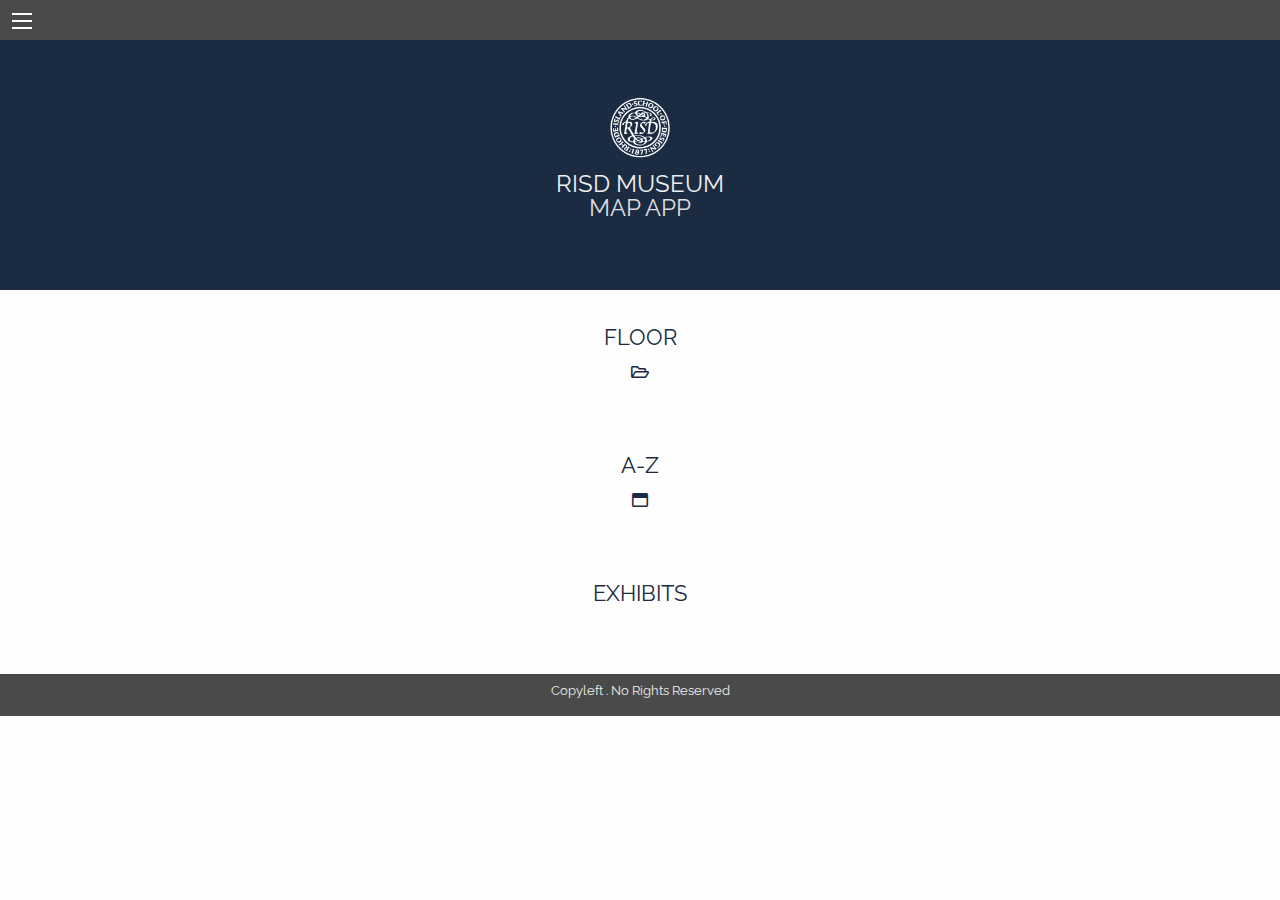
<file: index.html>
<!-- let the browser know that the document is written in html5 -->
<!doctype html>
<html class="no-js" lang="en" dir="ltr">

  <!-- the head contains instructions for the browser, but does not produced any output to the browser window  -->
  <head>
    <meta charset="utf-8">
    <meta http-equiv="x-ua-compatible" content="ie=edge">

    <meta name="viewport" content="width=device-width, initial-scale=1.0">

    <!-- important for seo -->
    <meta name="author" content="Matt Thibeault">

    <!-- important for seo, description should be no more than 160 characters  -->
    <meta name="description" content="">

    <!-- set the value for bookmarks, title bar, and clickable link in search engines, should not exceed 70 characters -->
    <title>RISD MUSEUM</title>

    <!-- links page to google fonts  -->
    <link href="https://fonts.googleapis.com/css?family=Raleway:100,200,300,400,500,600" rel="stylesheet">

    <link href="https://use.fontawesome.com/releases/v5.0.6/css/all.css" rel="stylesheet">
    <!-- foundation styles -->
    <link rel="stylesheet" href="css/foundation.css">

    <!-- custom styles -->
    <link rel="stylesheet" href="css/app.css">
  </head>

  <body>
    <nav class="fixed">
    <div class="off-canvas-wrapper">
      <div class="off-canvas-wrapper-inner" data-off-canvas-wrapper>
        <div class="off-canvas position-left" id="offCanvasLeft" data-off-canvas>

          <ul class="vertical menu" data-drilldown>
              <li>
                  <a href="index.html">HOME</a>
              </li>
              <li class="has-dropdown">
                <a href="#">COLLECTION</a>
                  <ul class="dropdown">
                    <li><a href="#">ANCIENT ART</a></li>
                    <li><a href="#">ASIAN ART</a></li>
                    <li><a href="contemporary.html">CONTEMPORARY ART</a></li>
                    <li><a href="#">COSTUME AND TEXTILES</a></li>
                    <li><a href="#">PAINTING AND SCULPTURE</a></li>
                    <li><a href="#">PRINTS, DRAWINGS, AND PHOTOGRAPHS</a></li>
                </ul>
              </li>

          

            <li class="has-dropdown">
              <a href="#">FLOOR</a>
              <ul class="dropdown">
                  <li><a href="thirdfloor.html">3 </a></li>
                  <li><a href="fourthfloor.html">4 </a></li>
                  <li><a href="fifthfloor.html"> 5</a></li>
                   <li><a href="sixthfloor.html"> 6</a></li>
              </ul>
            </li>

            <li class="has-dropdown">
              <a href="#">A-Z</a>
              <ul class="dropdown">
                  <li><a href="#"> </a></li>
                  <li><a href="#"> </a></li>
                  <li><a href="#"> </a></li>
              </ul>
            </li>
          </ul>

        </div>

        <div class="off-canvas-content" data-off-canvas-content>
          <div class="title-bar">
            <div class="title-bar-left">
              <button class="menu-icon" type="button" data-open="offCanvasLeft"></button>
              <span class="title-bar-title"></span>
            </div>
            <div class="title-bar-right">
            </div>
          </div>
        </div>
      </div>
    </div>
    </nav>

    <a href="index.html">
      <header>
        <div class="logo">
          <img src="img/site/logo.png">
          <h1>RISD MUSEUM</h1>
          <h2>MAP APP</h2>
        </div>
      </header>
    </a>

  

      <div class="grid-x">
        <div class="cell">
          <a href="#">
            <h3>FLOOR</h3>
            <i class="far fa-folder-open"></i>
          </a>
        </div>

        <div class="cell">
            <a href="#">
              <h3>A-Z</h3>
              <i class="far fa-window-maximize"></i>
            </a>
        </div>
        <div class="cell">
          <a href="collections.html">
            <h3>EXHIBITS</h3>

          </a>
        </div>
      </div>
    </section>

    <footer>
      <h6>Copyleft . No Rights Reserved</h6>
    </footer>



    <!-- JavaScript - Do not touch! -->
    <script src="js/vendor/jquery.js"></script>
    <script src="js/vendor/what-input.js"></script>
    <script src="js/vendor/foundation.js"></script>
    <script src="js/app.js"></script>

  </body>

</html>
</file>
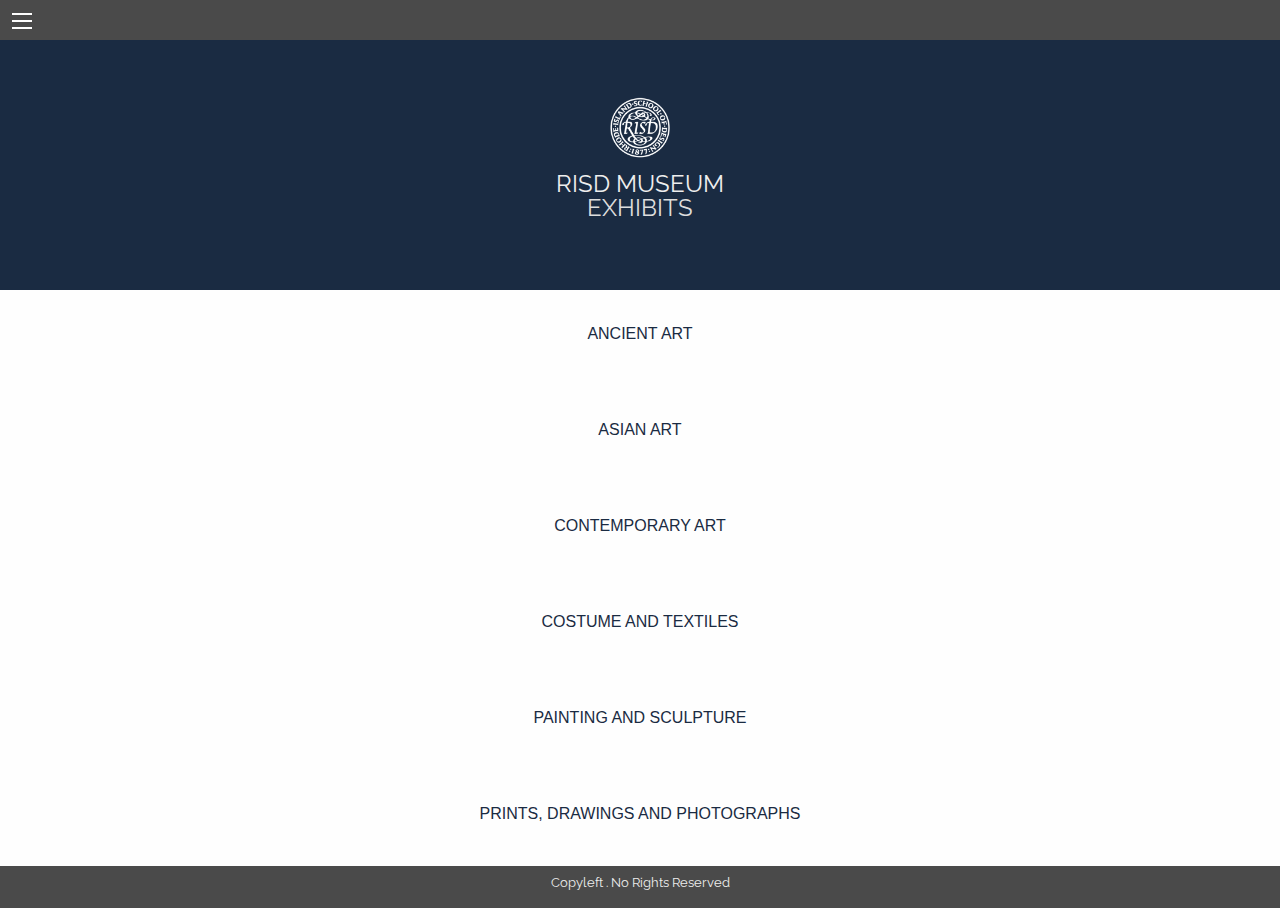
<file: collections.html>
<!-- let the browser know that the document is written in html5 -->
<!doctype html>
<html class="no-js" lang="en" dir="ltr">

  <!-- the head contains instructions for the browser, but does not produced any output to the browser window  -->
  <head>
    <meta charset="utf-8">
    <meta http-equiv="x-ua-compatible" content="ie=edge">

    <meta name="viewport" content="width=device-width, initial-scale=1.0">

    <!-- important for seo -->
    <meta name="author" content="Matt Thibeault">

    <!-- important for seo, description should be no more than 160 characters  -->
    <meta name="description" content="">

    <!-- set the value for bookmarks, title bar, and clickable link in search engines, should not exceed 70 characters -->
    <title>RISD MUSEUM</title>

    <!-- links page to google fonts  -->
    <link href="https://fonts.googleapis.com/css?family=Raleway:100,200,300,400,500,600" rel="stylesheet">

    <link href="https://use.fontawesome.com/releases/v5.0.6/css/all.css" rel="stylesheet">
    <!-- foundation styles -->
    <link rel="stylesheet" href="css/foundation.css">

    <!-- custom styles -->
    <link rel="stylesheet" href="css/app.css">
  </head>

  <body>
    <nav class="fixed">
    <div class="off-canvas-wrapper">
      <div class="off-canvas-wrapper-inner" data-off-canvas-wrapper>
        <div class="off-canvas position-left" id="offCanvasLeft" data-off-canvas>

          <ul class="vertical menu" data-drilldown>
              <li>
                  <a href="index.html">HOME</a>
              </li>
              <li class="has-dropdown">
                <a href="#">COLLECTION</a>
                  <ul class="dropdown">
                    <li><a href="#">ANCIENT ART</a></li>
                    <li><a href="#">ASIAN ART</a></li>
                    <li><a href="contemporary.html">CONTEMPORARY ART</a></li>
                    <li><a href="#">COSTUME AND TEXTILES</a></li>
                    <li><a href="#">PAINTING AND SCULPTURE</a></li>
                    <li><a href="#">PRINTS, DRAWINGS, AND PHOTOGRAPHS</a></li>
                </ul>
              </li>

          

            <li class="has-dropdown">
              <a href="#">FLOOR</a>
              <ul class="dropdown">
                  <li><a href="">3 </a></li>
                  <li><a href="#">4 </a></li>
                  <li><a href="#"> 5</a></li>
                   <li><a href="#"> 6</a></li>
              </ul>
            </li>

            <li class="has-dropdown">
              <a href="#">A-Z</a>
              <ul class="dropdown">
                  <li><a href="#"> </a></li>
                  <li><a href="#"> </a></li>
                  <li><a href="#"> </a></li>
              </ul>
            </li>
          </ul>

        </div>

        <div class="off-canvas-content" data-off-canvas-content>
          <div class="title-bar">
            <div class="title-bar-left">
              <button class="menu-icon" type="button" data-open="offCanvasLeft"></button>
              <span class="title-bar-title"></span>
            </div>
            <div class="title-bar-right">
            </div>
          </div>
        </div>
      </div>
    </div>
    </nav>

    <a href="index.html">
      <header>
        <div class="logo">
          <img src="img/site/logo.png">
          <h1>RISD MUSEUM</h1>
          <h2>EXHIBITS</h2>
        </div>
      </header>
    </a>

    <div class="grid-x">
      <div class="cell collection">
        <a href="#">ANCIENT ART</a>
      </div>
      <div class="cell collection">
        <a href="#">ASIAN ART</a>
      </div>
      <div class="cell collection">
        <a href="contemporary.html">CONTEMPORARY ART</a>
      </div>
      <div class="cell collection">
        <a href="#">COSTUME AND TEXTILES</a>
      </div>
      <div class="cell collection">
        <a href="#">PAINTING AND SCULPTURE</a>
      </div>
      <div class="cell collection">
        <a href="#">PRINTS, DRAWINGS AND PHOTOGRAPHS</a>
      </div>
    </div>

     

    <footer>
      <h6>Copyleft . No Rights Reserved</h6>
    </footer>



    <!-- JavaScript - Do not touch! -->
    <script src="js/vendor/jquery.js"></script>
    <script src="js/vendor/what-input.js"></script>
    <script src="js/vendor/foundation.js"></script>
    <script src="js/app.js"></script>

  </body>

</html>
</file>
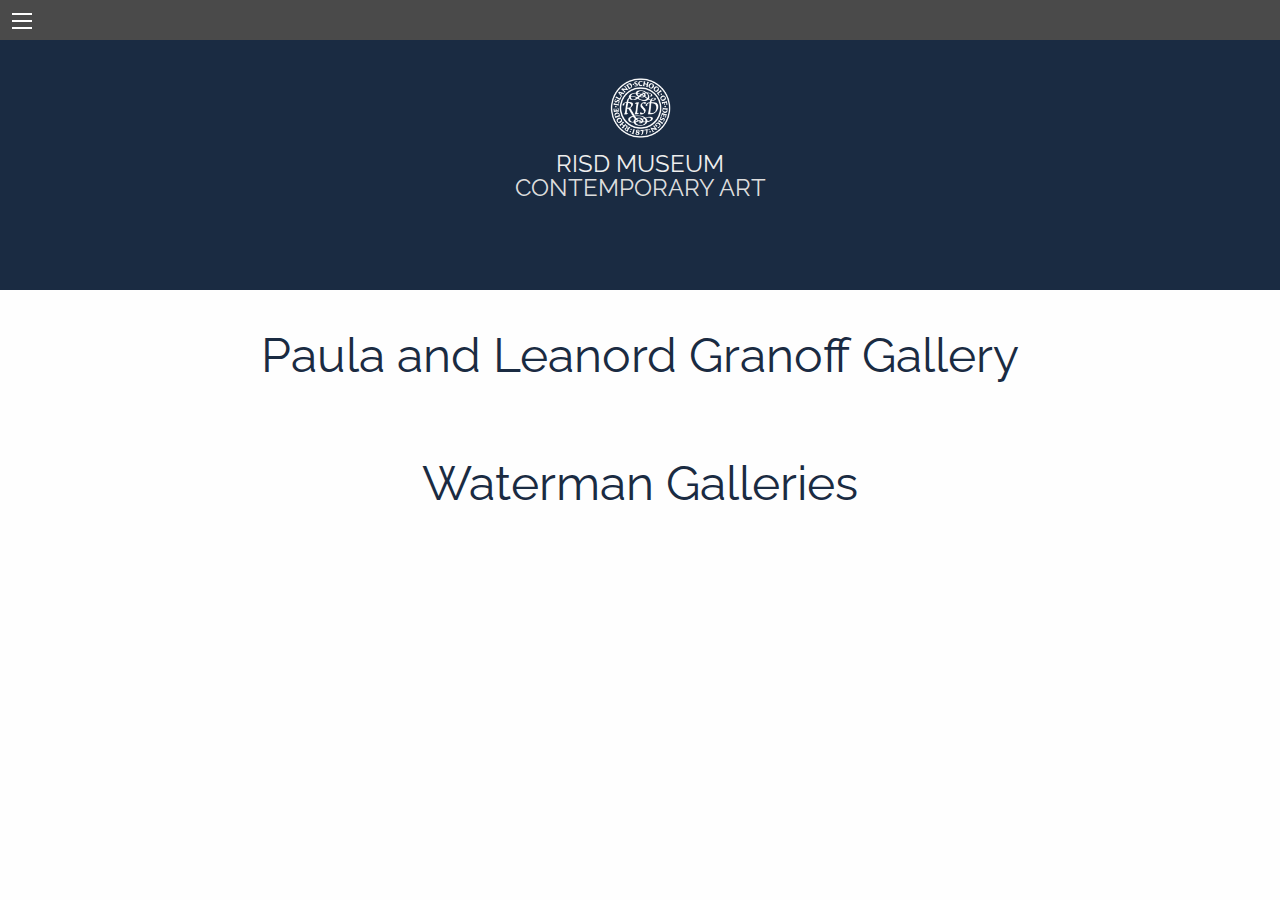
<file: contemporary.html>
<!-- let the browser know that the document is written in html5 -->
<!doctype html>
<html class="no-js" lang="en" dir="ltr">

  <!-- the head contains instructions for the browser, but does not produced any output to the browser window  -->
  <head>
    <meta charset="utf-8">
    <meta http-equiv="x-ua-compatible" content="ie=edge">

    <meta name="viewport" content="width=device-width, initial-scale=1.0">

    <!-- important for seo -->
    <meta name="author" content="Matt Thibeault">

    <!-- important for seo, description should be no more than 160 characters  -->
    <meta name="description" content="">

    <!-- set the value for bookmarks, title bar, and clickable link in search engines, should not exceed 70 characters -->
    <title>RISD MUSEUM</title>

    <!-- links page to google fonts  -->
    <link href="https://fonts.googleapis.com/css?family=Raleway:100,200,300,400,500,600" rel="stylesheet">

    <link href="https://use.fontawesome.com/releases/v5.0.6/css/all.css" rel="stylesheet">
    <!-- foundation styles -->
    <link rel="stylesheet" href="css/foundation.css">

    <!-- custom styles -->
    <link rel="stylesheet" href="css/app.css">
  </head>

  <body>
    <nav class="fixed">
    <div class="off-canvas-wrapper">
      <div class="off-canvas-wrapper-inner" data-off-canvas-wrapper>
        <div class="off-canvas position-left" id="offCanvasLeft" data-off-canvas>

          <ul class="vertical menu" data-drilldown>
              <li>
                  <a href="index.html">HOME</a>
              </li>
              <li class="has-dropdown">
                <a href="#">EXHIBITS</a>
                  <ul class="dropdown">
                    <li><a href="#">ANCIENT ART</a></li>
                    <li><a href="#">ASIAN ART</a></li>
                    <li><a href="contemporary.html">CONTEMPORARY ART</a></li>
                    <li><a href="#">COSTUME AND TEXTILES</a></li>
                    <li><a href="#">PAINTING AND SCULPTURE</a></li>
                    <li><a href="#">PRINTS, DRAWINGS, AND PHOTOGRAPHS</a></li>
                </ul>
              </li>

          

            <li class="has-dropdown">
              <a href="#">FLOOR</a>
              <ul class="dropdown">
                  <li><a href="#">3 </a></li>
                  <li><a href="#">4 </a></li>
                  <li><a href="#"> 5</a></li>
                   <li><a href="#"> 6</a></li>
              </ul>
            </li>

            <li class="has-dropdown">
              <a href="#">A-Z</a>
              <ul class="dropdown">
                  <li><a href="#"> </a></li>
                  <li><a href="#"> </a></li>
                  <li><a href="#"> </a></li>
              </ul>
            </li>
          </ul>

        </div>

        <div class="off-canvas-content" data-off-canvas-content>
          <div class="title-bar">
            <div class="title-bar-left">
              <button class="menu-icon" type="button" data-open="offCanvasLeft"></button>
              <span class="title-bar-title"></span>
            </div>
            <div class="title-bar-right">
            </div>
          </div>
        </div>
      </div>
    </div>
    </nav>

    <a href="index.html">
      <header>
        <div class="logo">
          <img src="img/site/logo.png">
          <h1>RISD MUSEUM</h1>
          <h2>CONTEMPORARY ART</h2>
          <h3>Floors 3 and 4</h3>
        </div>
      </header>
    </a>

    <div class="grid-x">
      <div class="cell">
        <a href="modern.html">
          <h1>Paula and Leanord Granoff Gallery</h1>
        </a>
      </div>
      <div class="cell">
        <a href="#">
          <h1>Waterman Galleries</h1>
        </a>
      </div>
    </div>


  

     




    <!-- JavaScript - Do not touch! -->
    <script src="js/vendor/jquery.js"></script>
    <script src="js/vendor/what-input.js"></script>
    <script src="js/vendor/foundation.js"></script>
    <script src="js/app.js"></script>

  </body>

</html>
</file>
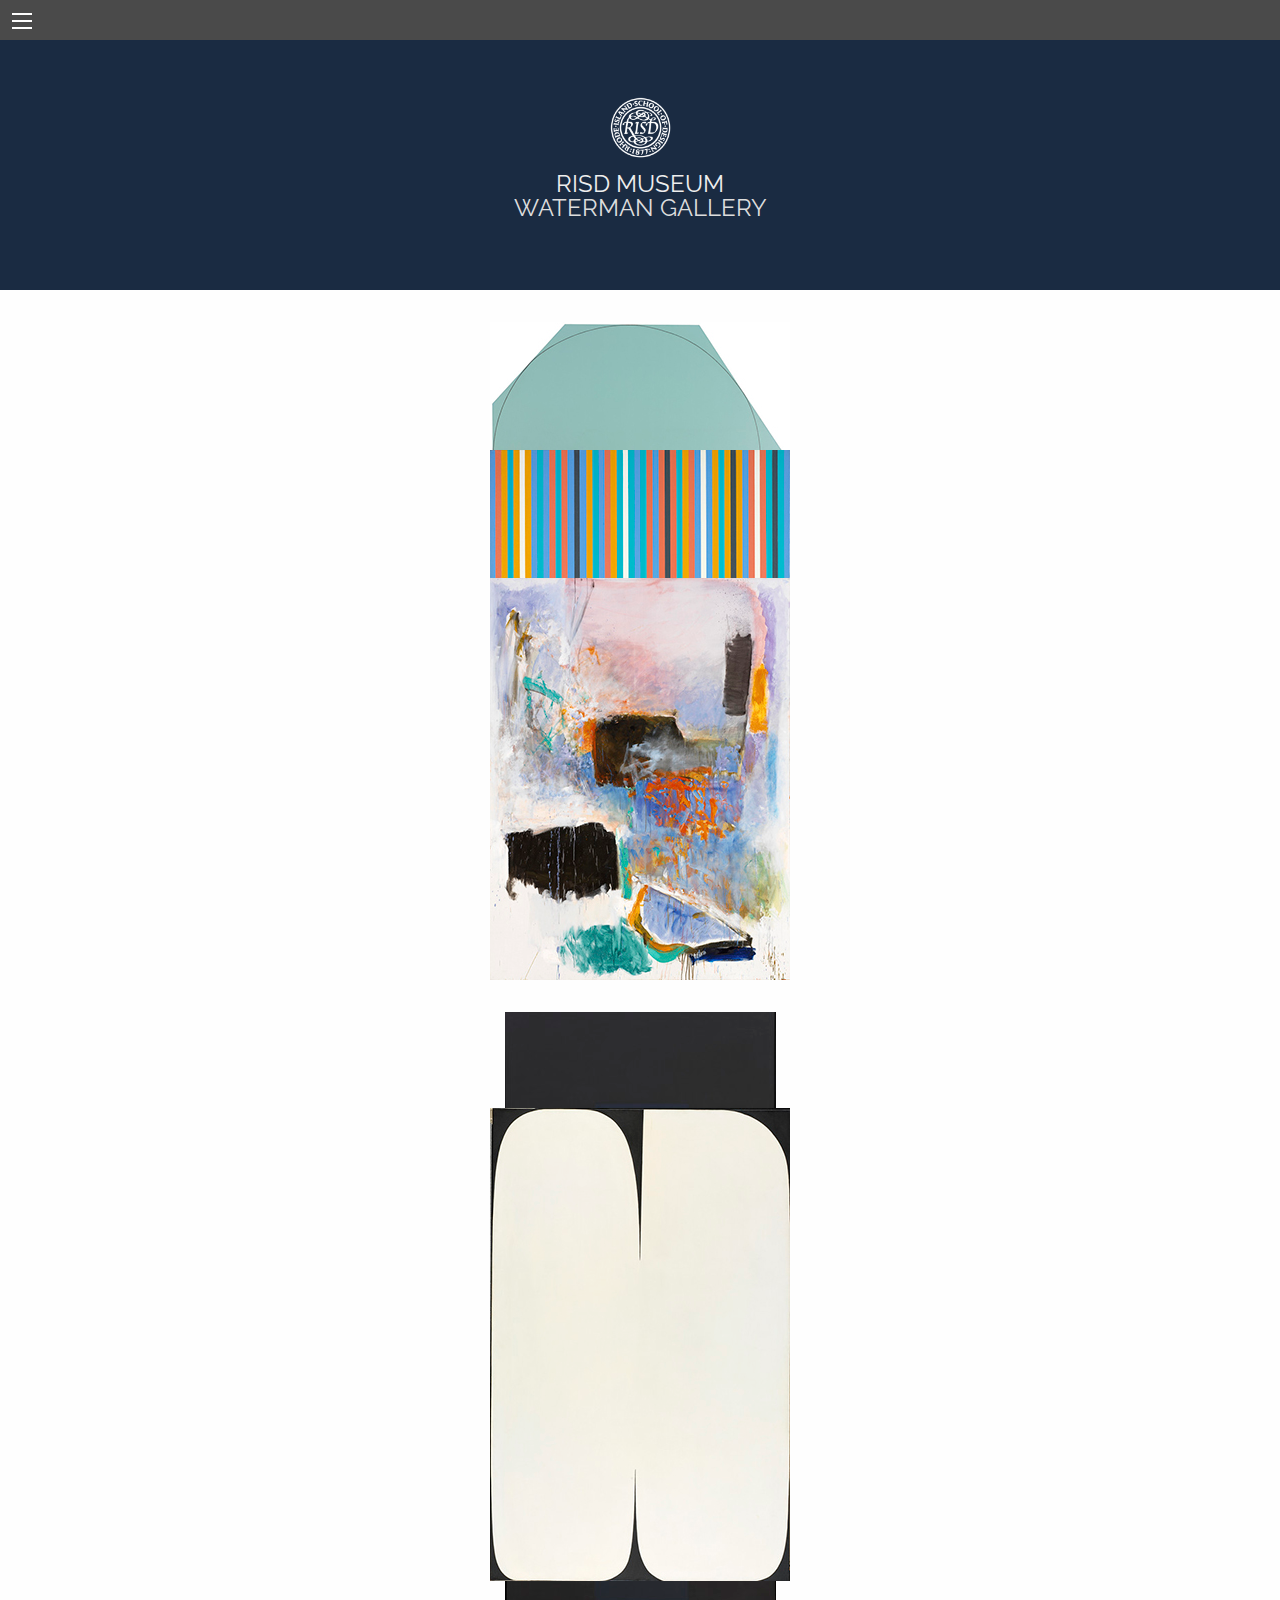
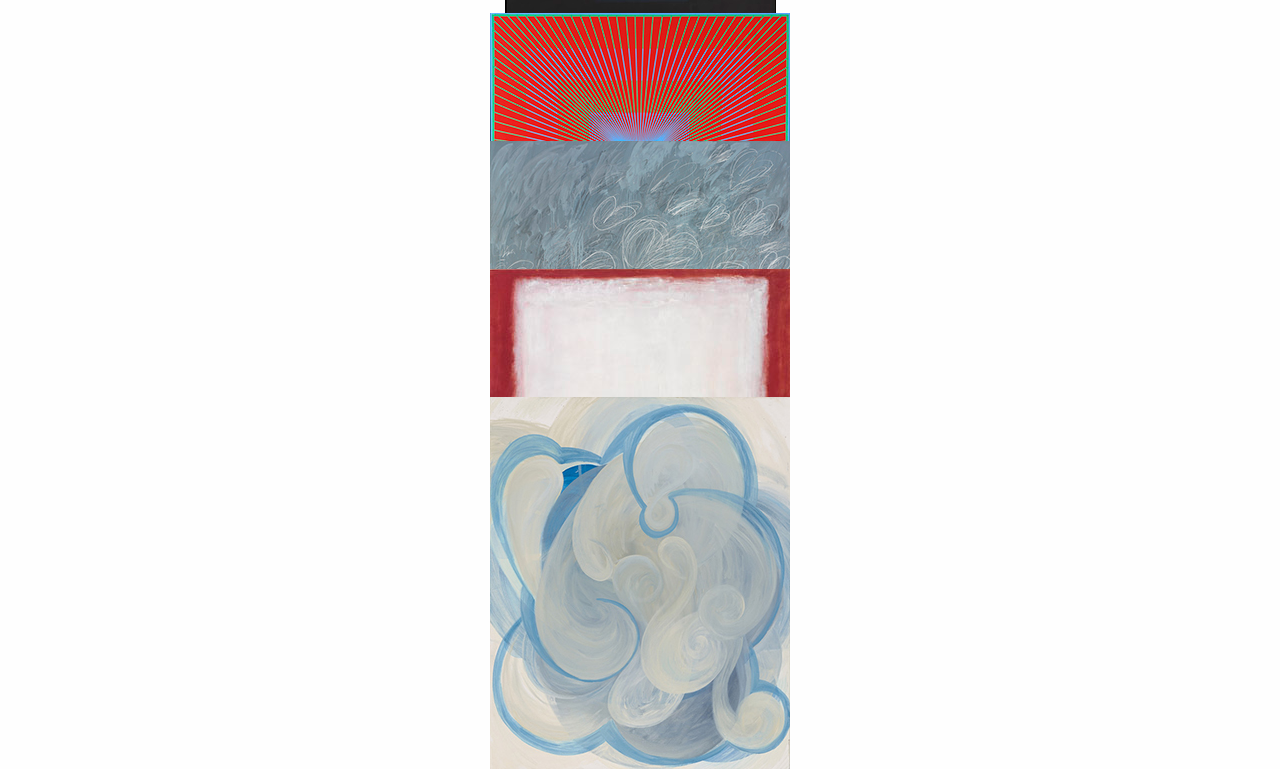
<file: modern.html>
<!doctype html>
<html class="no-js" lang="en" dir="ltr">

  <!-- the head contains instructions for the browser, but does not produced any output to the browser window  -->
  <head>
    <meta charset="utf-8">
    <meta http-equiv="x-ua-compatible" content="ie=edge">

    <meta name="viewport" content="width=device-width, initial-scale=1.0">

    <!-- important for seo -->
    <meta name="author" content="Matt Thibeault">

    <!-- important for seo, description should be no more than 160 characters  -->
    <meta name="description" content="">

    <!-- set the value for bookmarks, title bar, and clickable link in search engines, should not exceed 70 characters -->
    <title>RISD MUSEUM</title>

    <!-- links page to google fonts  -->
    <link href="https://fonts.googleapis.com/css?family=Raleway:100,200,300,400,500,600" rel="stylesheet">

    <link href="https://use.fontawesome.com/releases/v5.0.6/css/all.css" rel="stylesheet">
    <!-- foundation styles -->
    <link rel="stylesheet" href="css/foundation.css">

    <!-- custom styles -->
    <link rel="stylesheet" href="css/app.css">
  </head>

  <body>
    <nav class="fixed">
    <div class="off-canvas-wrapper">
      <div class="off-canvas-wrapper-inner" data-off-canvas-wrapper>
        <div class="off-canvas position-left" id="offCanvasLeft" data-off-canvas>

          <ul class="vertical menu" data-drilldown>
              <li>
                  <a href="index.html">HOME</a>
              </li>
              <li class="has-dropdown">
                <a href="#">COLLECTION</a>
                  <ul class="dropdown">
                    <li><a href="#">ANCIENT ART</a></li>
                    <li><a href="#">ASIAN ART</a></li>
                    <li><a href="contemporary.html">CONTEMPORARY ART</a></li>
                    <li><a href="#">COSTUME AND TEXTILES</a></li>
                    <li><a href="#">PAINTING AND SCULPTURE</a></li>
                    <li><a href="#">PRINTS, DRAWINGS, AND PHOTOGRAPHS</a></li>
                </ul>
              </li>

          

            <li class="has-dropdown">
              <a href="#">FLOOR</a>
              <ul class="dropdown">
                  <li><a href="thirdfloor.html">3 </a></li>
                  <li><a href="fourthfloor.html">4 </a></li>
                  <li><a href="fifthfloor.html"> 5</a></li>
                   <li><a href="sixthfloor.html"> 6</a></li>
              </ul>
            </li>

            <li class="has-dropdown">
              <a href="#">A-Z</a>
              <ul class="dropdown">
                  <li><a href="#"> </a></li>
                  <li><a href="#"> </a></li>
                  <li><a href="#"> </a></li>
              </ul>
            </li>
          </ul>

        </div>

        <div class="off-canvas-content" data-off-canvas-content>
          <div class="title-bar">
            <div class="title-bar-left">
              <button class="menu-icon" type="button" data-open="offCanvasLeft"></button>
              <span class="title-bar-title"></span>
            </div>
            <div class="title-bar-right">
            </div>
          </div>
        </div>
      </div>
    </div>
    </nav>

    <a href="index.html">
      <header>
        <div class="logo">
          <img src="img/site/logo.png">
          <h1>RISD MUSEUM</h1>
          <h2>WATERMAN GALLERY</h2>
        </div>
      </header>
    </a>

    <div class="grid-x">
      <div class="cell">
        <img src="img/one.jpg">
          <div class="reveal" id="paintingone" data-reveal>
  <p>Distorted Circle within a Polygon II is one in a series of works Mangold made in the early 1970s that create a tension between two basic geometric forms: the line painted on the picture plane and the shaped canvas that forms the work’s ground and structure. The conflict between these opposing shapes is tempered by use of flat, muted color, in this instance a grayish-green. Mangold’s work differed from other Minimalist practice of the 1960s and 1970s in his emphasis on subtle irregularities—note the distortion of this circle, within an irregular polygon. These differences imbue his work with a more “human” quality.</p><p><button class="button" data-open="paintingone">info</button></p>

  <button class="close-button" data-close aria-label="Close modal" type="button">
    <span aria-hidden="true">&times;</span>
  </button>
</div>
      </div>
       <div class="cell">
        <img src="img/two.jpg">
         <div class="reveal" id="paintingtwo" data-reveal>
          <p>This painting is characteristic of Bridget Riley’s exploration of how color and simple geometric forms combine to create particular optical effects. The measured variation of blue, ochre, orange, teal, brown, and white stripes suggests a pattern that never seems to materialize, prompting us to appreciate the harmony of the colors while we try to determine the system that brings them together.

Riley is strongly identified with 1960s Op Art, which explored the ability of abstract painting and sculpture to affect the viewer visually and psychologically. In Gather and her subsequent works, Riley uses pattern and color in a more nuanced way than the more dazzling, effects-driven work associated with the Op Art movement.</p><p><button class="button" data-open="paintingtwo">info</button></p>
  <button class="close-button" data-close aria-label="Close modal" type="button">
    <span aria-hidden="true">&times;</span>
  </button>
</div>

      </div>
       <div class="cell">
        <img src="img/three.jpg">
         <div class="reveal" id="paintingthree" data-reveal>
          <p>This work presents abstract fields of light and dark colors to evoke the atmosphere of the boat-docking site alluded to in the title. (Blue and green areas give a sense of the meeting of water and land, while black masses and lines variously connote shadows or the edges of docks or boats.)

Mitchell painted Mooring soon after she settled in Vétheuil, France, a town on the River Seine where impressionist Claude Monet often worked. Known as one of Mitchell’s “Territory” paintings because of its exploration of a particular place, this work is distinguished by its interplay of textures, ranging from dense impasto to thinly painted areas.</p><p><button class="button" data-open="paintingthree">info</button></p>
  <button class="close-button" data-close aria-label="Close modal" type="button">
    <span aria-hidden="true">&times;</span>
  </button>
      </div>
       <div class="cell">
        <img src="img/four.jpg">
        <div class="reveal" id="paintingfour" data-reveal>
          <p>No. 18 comprises rectangles that vary just enough, on close scrutiny, to become distinguishable bands of black and deep blue. The use of color fields and the seeming absence of brushstrokes create an effect that encourages intense visual concentration. Reinhardt’s statement that “there is a black which is old and black which is fresh … lustrous black and dull black, black in sunlight and black in shadow” is exemplified by No. 18’s presentation of different shades of color, leading us towards a deeper consideration of tone, affect, and how we perceive the world.

</p><p><button class="button" data-open="paintingfour">info</button></p>
  <button class="close-button" data-close aria-label="Close modal" type="button">
    <span aria-hidden="true">&times;</span>
  </button>
      </div>
      </div>
       <div class="img/cell">
        <img src="img/five.jpg">
        <div class="reveal" id="paintingfive" data-reveal>
          <p>The subject and title of this painting derive from the artist’s interpretation of a shadow cast by a telephone pole. The work also evokes the more general notion of opposite poles, with a compositional emphasis at the top and bottom. The white areas represent the pole, and the black indicates the shadow. The expansive white shapes, which seem to go beyond the limits of the canvas, highlight the clean borders between elements. Characteristic of the style known as hard-edge painting, this work emphasizes flatness and intentionally avoids the effect of spatial relationships between forms.

</p><p><button class="button" data-open="paintingfive">info</button></p>
  <button class="close-button" data-close aria-label="Close modal" type="button">
    <span aria-hidden="true">&times;</span>
  </button>
      </div>
      </div>
       <div class="cell">
        <img src="img/six.jpg">
         <div class="reveal" id="paintingsix" data-reveal>
          <p>Primary Hue creates an optical illusion of nested squares in differing shades of red, yet only a single color underlies the radiating lines. The lines alternate green and blue as they travel from the center to the painting’s edge, causing a seeming transformation in the red background.

Anuszkiewicz is identified with the Op Art movement of the 1960s and 1970s, as was Bridget Riley. That movement emphasized the abstract use of geometric forms to develop dynamic, visually deceptive compositions.

</p><p><button class="button" data-open="paintingsix">info</button></p>
  <button class="close-button" data-close aria-label="Close modal" type="button">
    <span aria-hidden="true">&times;</span>
  </button>
      </div>
      </div>
       <div class="cell">
        <img src="img/seven.jpg">
        <div class="reveal" id="paintingseven" data-reveal>
          <p>Here, white crayon applied on gray oil paint creates layers of scrawls reminiscent of chalk on a school chalkboard. These rhythmic scribbles suggest both the development of a narrative and a record of the artist’s gestural performance.

Twombly’s experience as a cryptologist in the U.S. Army prompted a fascination with drawing and calligraphy that is evident in Untitled and other works from his Blackboard series of paintings created between 1967 and 1971.



</p><p><button class="button" data-open="paintingseven">info</button></p>
  <button class="close-button" data-close aria-label="Close modal" type="button">
    <span aria-hidden="true">&times;</span>
  </button>
      </div>
      </div>
       <div class="cell">
        <img src="img/eight.jpg">
        <div class="reveal" id="paintingeight" data-reveal>
          <p>If you are only moved by color relationships, then you miss the point. I’m interested in expressing the big emotions—tragedy, ecstasy, doom.* –Mark Rothko

Soft-edged rectangles glow and dissipate, hovering over this deeply saturated red canvas. Rothko explored variants of this composition for more than two decades, staining, blotting, and layering paint with delicate brushstrokes to build expanses of atmospheric color. Purely abstract, lacking hard lines, and with no identifiable narrative content, this work expresses the artist’s profound concern with the spiritual, symbolic qualities of color.



</p><p><button class="button" data-open="paintingeight">info</button></p>
  <button class="close-button" data-close aria-label="Close modal" type="button">
    <span aria-hidden="true">&times;</span>
  </button>
      </div>
      </div>
       <div class="cell">
        <img src="img/nine.jpg">
        <div class="reveal" id="paintingnine" data-reveal>
          <p>I think that people have much better access to the deeper meaning of things if we stop verbalizing and overly describing things with words. –Agnieszka Brzeżańska

This painting features intersecting arcs and fields in differing shades of blue, gray, and white. Brzeżańska evokes a wide range of forms, from the treble-clef music symbol to shifting cloud patterns. The work reflects the performative nature of its production, both in the movement implied by the painted gestures on the canvas, and its use of abstract imagery as a form of communication.



</p><p><button class="button" data-open="paintingnine">info</button></p>
  <button class="close-button" data-close aria-label="Close modal" type="button">
    <span aria-hidden="true">&times;</span>
  </button>
      </div>
      </div>
    </div>



  

   



    <!-- JavaScript - Do not touch! -->
    <script src="js/vendor/jquery.js"></script>
    <script src="js/vendor/what-input.js"></script>
    <script src="js/vendor/foundation.js"></script>
    <script src="js/app.js"></script>

  </body>

</html>
</file>
<file: css/app.css>
body {
	margin-top: 40px;
}

h1, h2, h3, h4, h5, h6, p {
 	font-family: 'Raleway', sans-serif;
}

h2 {
	font-size: 2rem;
}

h3 {
	font-size: 1.4rem;
}

a {
	color: #1A2B42;
}

a:hover {
	color: #2a456a;
	background-color: #ADD8E6;
}

/********************************************/
/* CUSTOM - You might have to make
significant changes here. */
/********************************************/
.appMenu i {
	display: block;
	font-size: 3rem;
}

.appMenu .cell {
	border: 1px solid #bbb;
}

.appMenu .cell a {
	display: inline-block;
	text-align: center;
	width: 100%;
	height: 100%;
	padding: 30px 0;
	cursor: pointer;
	transition: all .5s;
}

.appMenu .cell a:hover {
	background: #2a456a;
	color: #eee;
}

/********************************************/
/* MENU AND NAV */
/********************************************/
header {
	background-color: #1A2B42;
	position: relative;
	height: 250px;
}

header h1, header h2 {
	text-align: center;
}

header h1 {
	color: #eee;
	font-size: 1.48rem;
	margin-bottom: -10px;
}

header h2 {
	color: #ddd;
	font-size: 1.5rem;
}

.logo {
	position: absolute;
	top: 50%;
	left: 50%;
	transform: translate(-50%,-50%);
	text-align: center;
}

.logo img {
	width: 60px;
	margin-bottom: 10px;
}

/********************************************/
/* MENU AND NAV */
/********************************************/
nav {
	z-index: 1000;
	position: fixed;
	width: 100%;
	top: 0;
}

.title-bar {
    background: #4a4a4a;
}

.off-canvas {
	background-color: #1A2B42;
}

.menu a {
	color: #eee;
	background-color: #1A2B42;
	transition: all .5s;
}

.menu a:hover {
	color: #fff;
	background-color: #5084CC;
}


/*BODY*/

.cell{
	text-align: center;
	height: 8rem;
	padding: 2rem 0;

}

.collection{
	text-align: center;
	height: 6rem;
	padding: 2rem 0;
}

img{
	max-height: 100%
	max-width: 100%;
}

/********************************************/
/* FOOTER */
/********************************************/
footer {
	background-color: #4a4a4a;
	padding: .5em;
	color: #eee;
	text-align: center;
	

}

footer h6 {
	font-size: .8rem;
}


/********************************************/
/* SECTION 8: MEDIA QUERIES - THIS SITE WAS BUILT 
MOBILE FIRST. SO THE MEDIA QUERIES PERTAIN TO 
MEDIUM AND LARGE SCREENS. */
/********************************************/

/* Medium and up */
@media screen and (min-width: 40em) {

}
</file>
